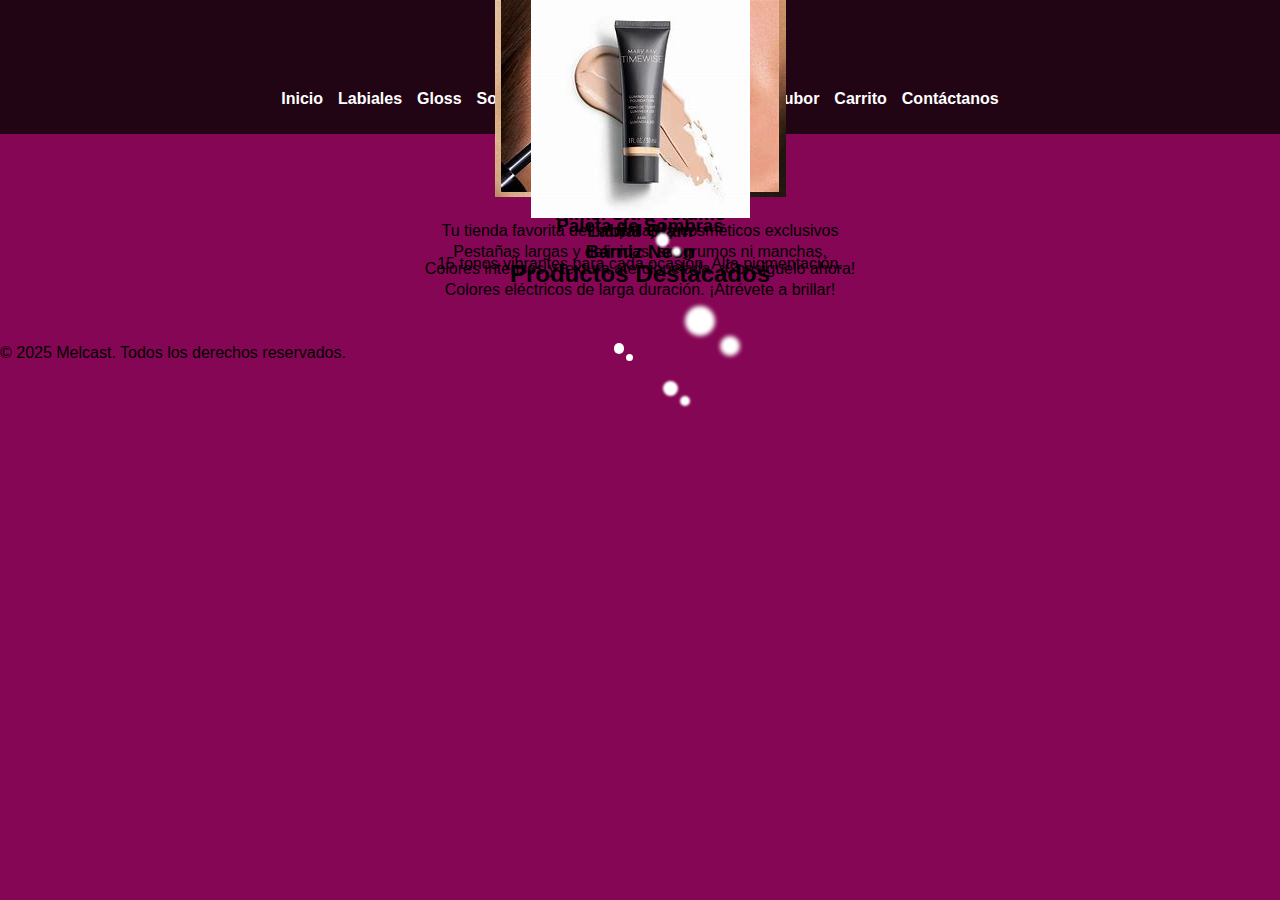
<file: index.html>
<!DOCTYPE html>
<html lang="es">
<head>
  <meta charset="UTF-8" />
  <meta http-equiv="X-UA-Compatible" content="IE=edge" />
  <meta name="viewport" content="width=device-width, initial-scale=1" />
  <meta name="description" content="Melcast - Tienda de maquillaje y cosméticos exclusivos. Labiales, sombras, barnices, rubor y más." />
  <title>Melcast - Tienda de Maquillaje</title>
  <link rel="stylesheet" href="styles.css" />
</head>
<body>
  <header>
    <h1>Melcast</h1>
    <nav aria-label="Menú principal">
      <ul>
        <li><a href="index.html">Inicio</a></li>
        <li><a href="labiales.html">Labiales</a></li>
        <li><a href="gloss.html">Gloss</a></li>
        <li><a href="sombras.html">Sombras</a></li>
        <li><a href="bases.html">Bases</a></li>
        <li><a href="rimels.html">Rímels</a></li>
        <li><a href="barnices.html">Barnices</a></li>
        <li><a href="rubor.html">Rubor</a></li>
        <li><a href="carrito.html">Carrito</a></li>
        <li><a href="contactanos.html">Contáctanos</a></li>
      </ul>
    </nav>
  </header>

  <main>
    <section class="welcome">
      <h2>Bienvenid@ a Melcast</h2>
      <p>Tu tienda favorita de maquillaje y cosméticos exclusivos</p>
      <div class="bubbles">
        <span class="bubble"></span>
        <span class="bubble"></span>
        <span class="bubble"></span>
        <span class="bubble"></span>
        <span class="bubble"></span>
      </div>
    </section>

    <section class="productos-destacados">
      <h2>Productos Destacados</h2>
      <div class="cards-container">
        <article class="card">
          <img src="L1.jpeg" alt="Labial Glam" loading="lazy" />
          <h3>Labial Glam</h3>
          <p>Colores intensos y textura aterciopelada. ¡Consíguelo ahora!</p>
        </article>
        <article class="card">
          <img src="S1.jpeg" alt="Paleta de Sombras" loading="lazy" />
          <h3>Paleta de Sombras</h3>
          <p>15 tonos vibrantes para cada ocasión. Alta pigmentación.</p>
        </article>
        <article class="card">
          <img src="R1.jpeg" alt="Rímel Ultra Volume" loading="lazy" />
          <h3>Rímel Ultra Volume</h3>
          <p>Pestañas largas y definidas, sin grumos ni manchas.</p>
        </article>
        <article class="card">
          <img src="B1.jpeg" alt="Barniz Neon" loading="lazy" />
          <h3>Barniz Neon</h3>
          <p>Colores eléctricos de larga duración. ¡Atrévete a brillar!</p>
        </article>
      </div>
    </section>
  </main>

  <footer>
    <p>© 2025 Melcast. Todos los derechos reservados.</p>
  </footer>
</body>
</html>
</file>
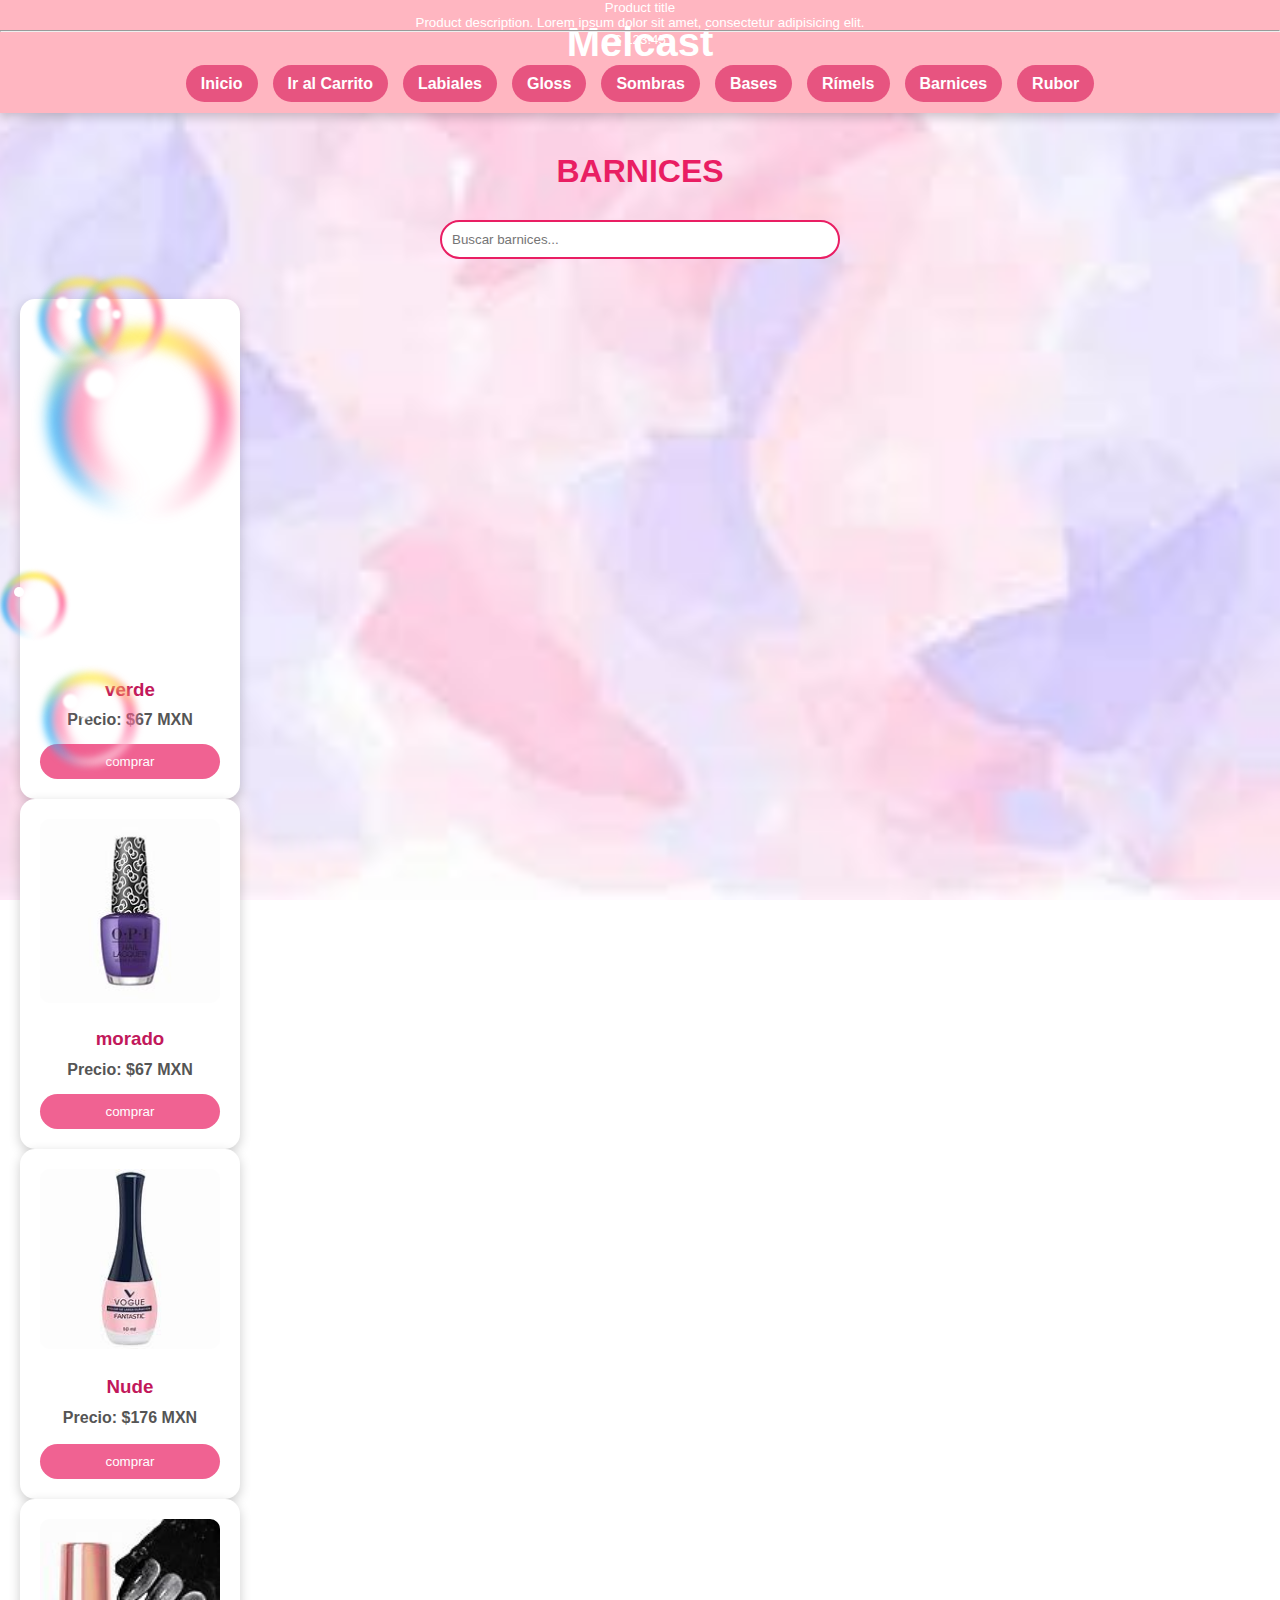
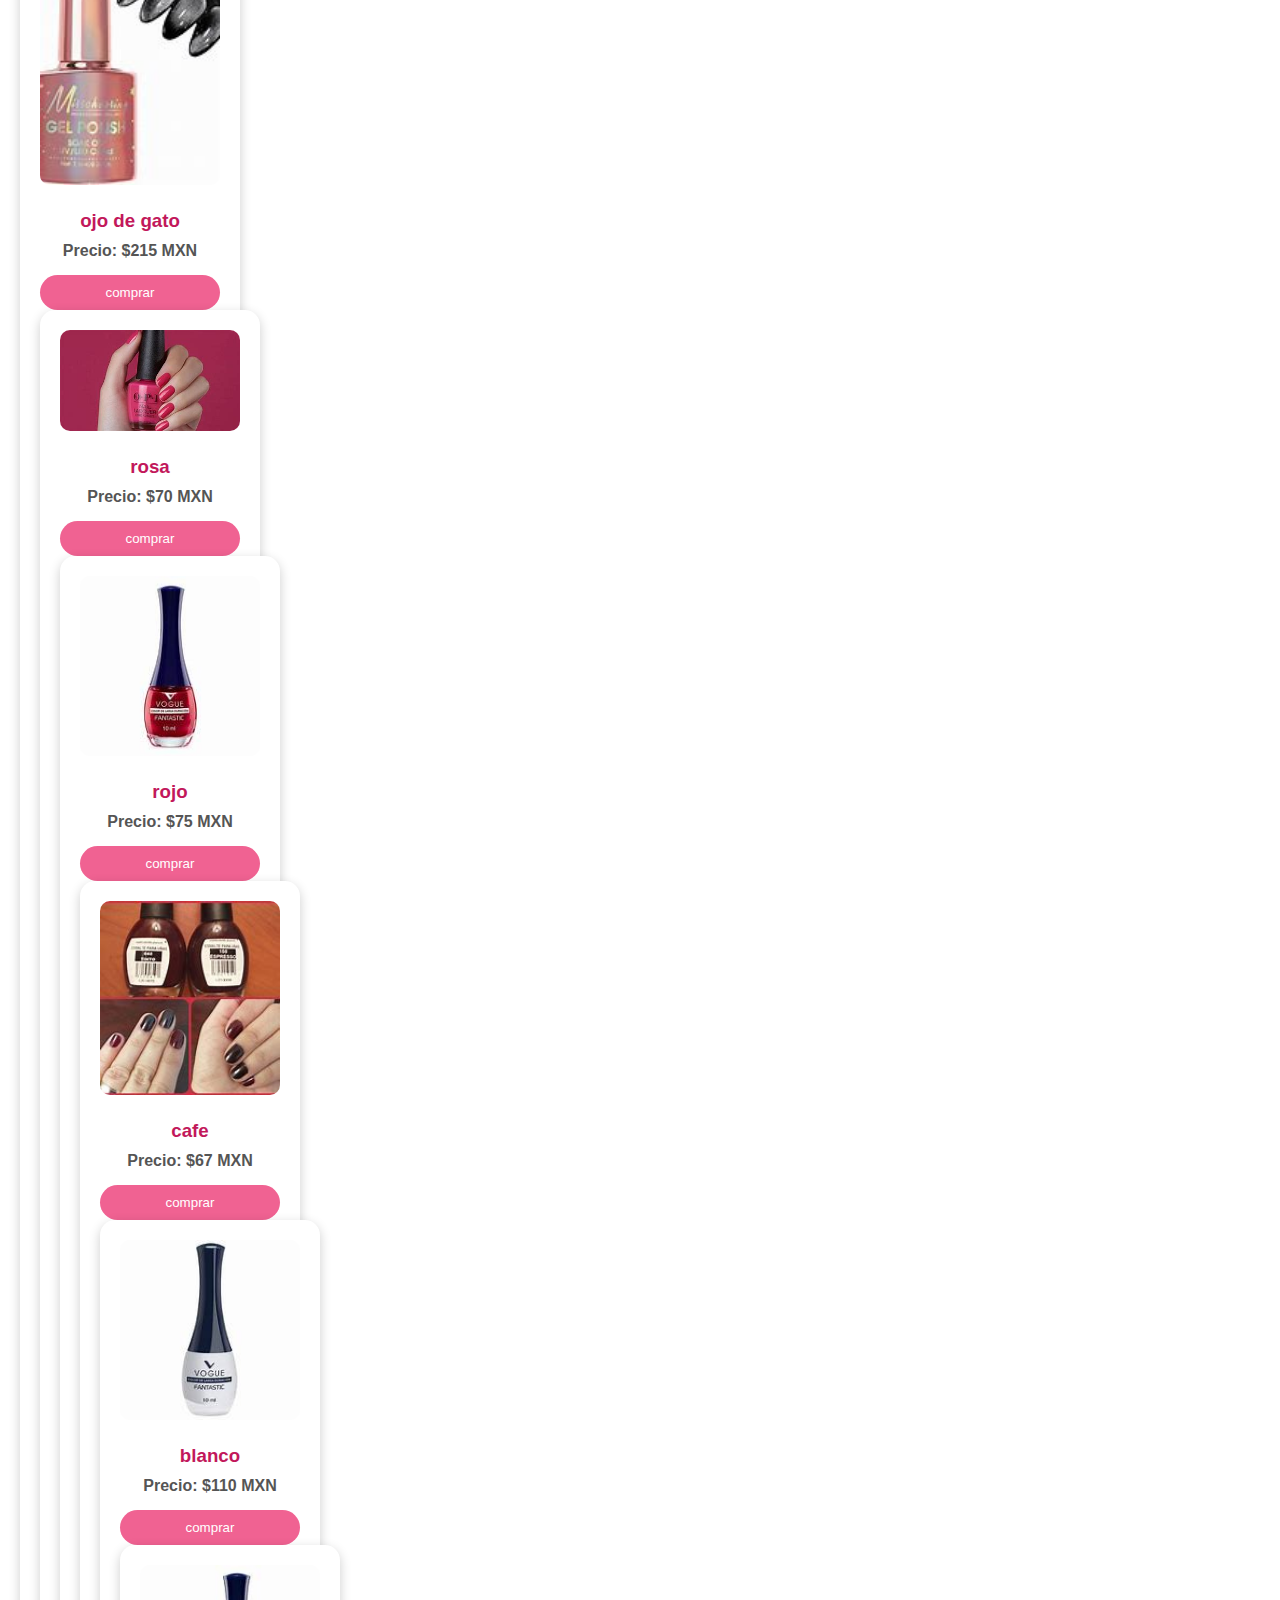
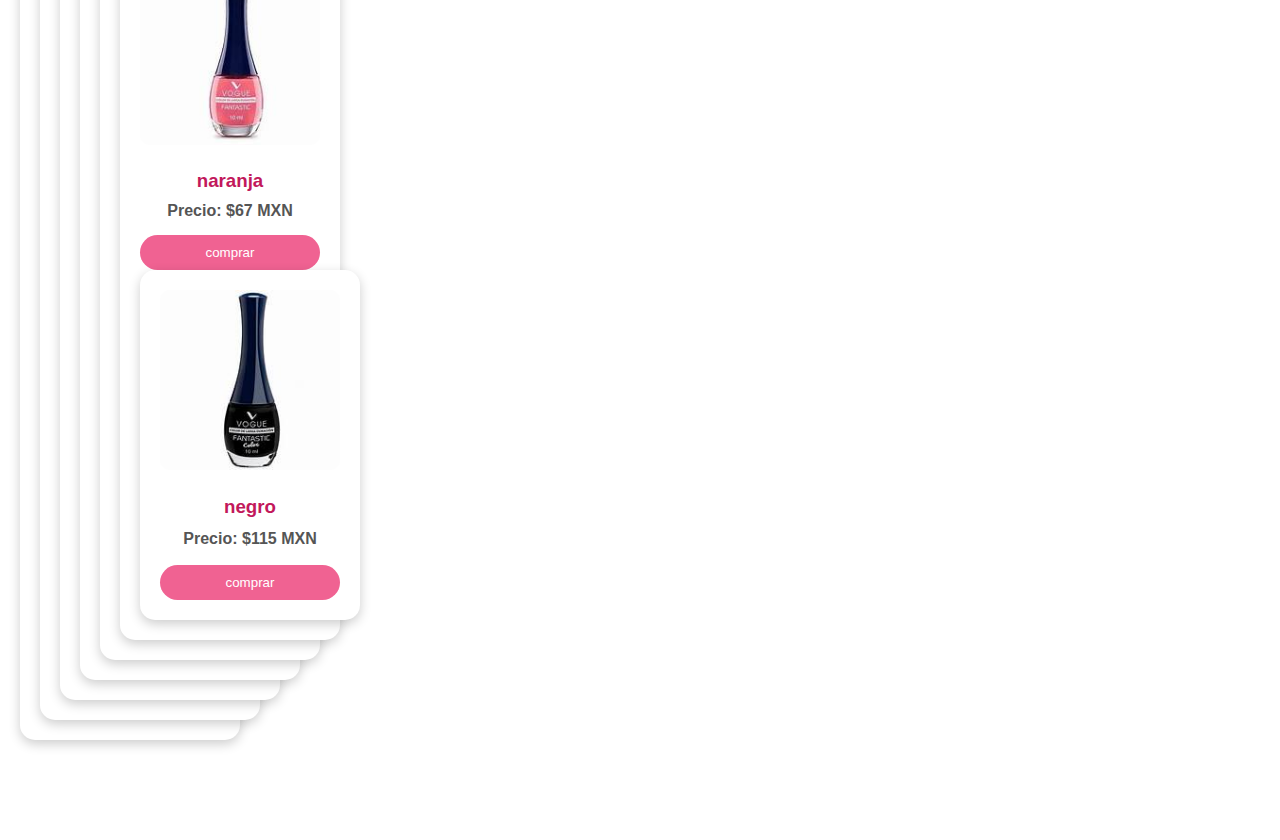
<file: barnices.html>
<!DOCTYPE html>
<html lang="es">
<head>
  <meta charset="UTF-8">
  <title>BARNICES - Melcast</title>
  <link rel="stylesheet" href="styles.css">
  <link rel="stylesheet" href="carrito.html">
   <link rel="stylesheet" href="diseño.css">
</head>
<body>
  <header>
    <h1>Melcast</h1>
    <nav>
      <ul>
        <li><a href="index1.html">Inicio</a></li>
        <li><a href="carrito.html">Ir al Carrito</a></li>
        <li><a href="labiales.html">Labiales</a></li>
        <li><a href="gloss.html">Gloss</a></li>
        <li><a href="sombras.html">Sombras</a></li>
        <li><a href="bases.html">Bases</a></li>
        <li><a href="rimels.html">Rímels</a></li>
        <li><a href="barnices.html">Barnices</a></li>
        <li><a href="rubor.html">Rubor</a></li>
      </ul>
    </nav>
  </header>

    <main>
    <h2>BARNICES</h2>

    <input type="text" id="busqueda" onkeyup="buscarProducto()" placeholder="Buscar barnices...">
    

    <div class="producto">
      <div class="container">
        <div class="bubble"><span></span><span></span><span></span><span></span><span></span></div>
        <div class="bubble"><span></span><span></span><span></span><span></span><span></span></div>
        <div class="bubble"><span></span><span></span><span></span><span></span><span></span></div>
        <div class="bubble"><span></span><span></span><span></span><span></span><span></span></div>
        <div class="bubble"><span></span><span></span><span></span><span></span><span></span></div>
    </div>
    
      <h3>verde</h3>
      <p>Precio: $67 MXN</p>      
      <button class="button"onclick="agregarAlCarrito('verde',67 )">
comprar  <div class="hoverEffect"><div class="card">
    <div class="card-img"><div class="img"></div></div>
    <div class="card-title">Product title</div>
    <div class="card-subtitle">Product description. Lorem ipsum dolor sit amet, consectetur adipisicing elit.</div>
    <hr class="card-divider">
    <div class="card-footer">
        <div class="card-price"><span>$</span> 123.45</div>
    </div>
</div>
    <div></div>
  </div>
</button>



    </div>

    <div class="producto">
          <img src="V2.jpeg" alt="Descripción de la imagen" width="300">

      <h3>morado</h3>
      <p>Precio: $67 MXN</p>
      <button class="button"onclick="agregarAlCarrito('morado', 67)">
comprar  <div class="hoverEffect">
    <div></div>
  </div>
</button>

    </div>

    <div class="producto">
          <img src="V8.jpeg" alt="Descripción de la imagen" width="300">
      <h3> Nude </h3>
      <p>Precio: $176 MXN</p>
      <button class="button" onclick="agregarAlCarrito(' Nude', 176)">
comprar  <div class="hoverEffect">
    <div></div>
  </div>
</button>

    </div>

    <div class="producto">
          <img src="V0.jpeg" alt="Descripción de la imagen" width="300">
        <h3> ojo de gato </h3>
        <p>Precio: $215 MXN</p>
        <button class="button"onclick="agregarAlCarrito(' ojo de gato', 215)">
comprar  <div class="hoverEffect">
    <div></div>
  </div>
</button>
 <div class="producto">
      <img src="V1.jpeg" alt="Descripción de la imagen" width="300">
      <h3>rosa</h3>
      <p>Precio: $70 MXN</p>
      <button class="button"onclick="agregarAlCarrito('rosa', 70)">
comprar  <div class="hoverEffect">
    <div></div>
  </div>
</button>

 <div class="producto">
      <img src="V7.jpeg" alt="Descripción de la imagen" width="300">
      <h3>rojo</h3>
      <p>Precio: $75 MXN</p>
      <button class="button"onclick="agregarAlCarrito('rojo', 75)">
comprar  <div class="hoverEffect">
    <div></div>
  </div>
</button>

 <div class="producto">
      <img src="V9.jpeg" alt="Descripción de la imagen" width="300">
      <h3>cafe</h3>
      <p>Precio: $67 MXN</p>
      <button class="button"onclick="agregarAlCarrito('cafe', 67)">
comprar  <div class="hoverEffect">
    <div></div>
  </div>
</button>

 <div class="producto">
      <img src="V5.jpeg" alt="Descripción de la imagen" width="300">
      <h3>blanco</h3>
      <p>Precio: $110 MXN</p>
      <button class="button"onclick="agregarAlCarrito('blanco', 110)">
comprar  <div class="hoverEffect">
    <div></div>
  </div>
</button>

 <div class="producto">
      <img src="V6.jpeg" alt="Descripción de la imagen" width="300">
      <h3>naranja</h3>
      <p>Precio: $67 MXN</p>
      <button class="button"onclick="agregarAlCarrito('naramja', 67)">
comprar  <div class="hoverEffect">
    <div></div>
  </div>
</button>
 <div class="producto">
      <img src="V4.jpeg" alt="Descripción de la imagen" width="300">
      <h3>negro</h3>
      <p>Precio: $115 MXN</p>
      <button class="button"onclick="agregarAlCarrito('negro', 67115)">
comprar  <div class="hoverEffect">
    <div></div>
  </div>
</button>



      </div>
        <script>
      function agregarAlCarrito() {
            let producto = { nombre: "verde", precio: 67 };
            let carrito = JSON.parse(localStorage.getItem("carrito")) || [];
            carrito.push(producto);
            localStorage.setItem("carrito", JSON.stringify(carrito));
            alert("Producto agregado al carrito!");
        }
        function agregarAlCarrito() {
            let producto = { nombre: "morado", precio: 67 };
            let carrito = JSON.parse(localStorage.getItem("carrito")) || [];
            carrito.push(producto);
            localStorage.setItem("carrito", JSON.stringify(carrito));
            alert("Producto agregado al carrito!");
        }
        function agregarAlCarrito() {
            let producto = { nombre: "nude", precio: 176 };
            let carrito = JSON.parse(localStorage.getItem("carrito")) || [];
            carrito.push(producto);
            localStorage.setItem("carrito", JSON.stringify(carrito));
            alert("Producto agregado al carrito!");
        }
        function agregarAlCarrito() {
            let producto = { nombre: "ojo de gato", precio: 215 };
            let carrito = JSON.parse(localStorage.getItem("carrito")) || [];
            carrito.push(producto);
            localStorage.setItem("carrito", JSON.stringify(carrito));
            alert("Producto agregado al carrito!");
        }

  
    </script>
    <style>
        body {
            background-image: url('fondo.jpeg'); 
            background-size: cover; 
            background-position: center;
            background-repeat: no-repeat; 
        }
    </style>


  </main>

  <script src="styles1.css"></script>
</body>
</html>
</file>
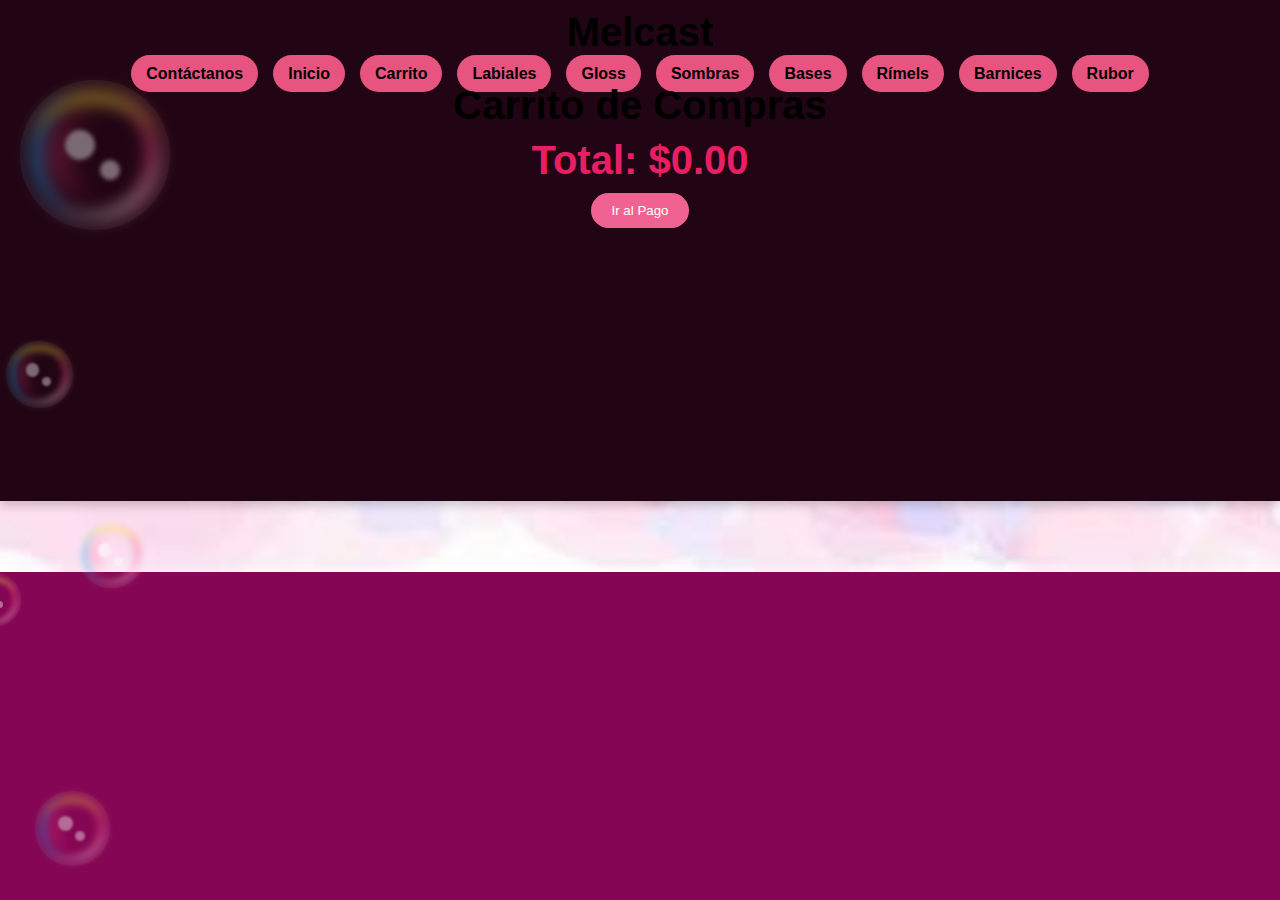
<file: carrito.html>
<!DOCTYPE html>
<html lang="en">
<head>
    <meta charset="UTF-8">
    <meta name="viewport" content="width=device-width, initial-scale=1.0">
    <meta http-equiv="X-UA-Compatible" content="IE=edge">
    <title>Carrito</title>
    <link rel="stylesheet" href="styles.css">
    <link rel="stylesheet" href="diseño.css">
      <link rel="stylesheet" href="styles.css">
 <style>
    body {
      margin: 0;
      font-family: Arial, sans-serif;
      background-image: url('fondo.jpeg');
      background-size: cover;
      background-position: center;
      background-repeat: no-repeat;
      overflow-x: hidden;
    }
    header {
      background-color: rgb(34, 5, 20);
      padding: 10px;
      text-align: center;
      color: black;
    }

    nav ul {
      list-style-type: none;
      padding: 0;
      margin: 0;
      display: flex;
      flex-wrap: wrap;
      justify-content: center;
      gap: 15px;
    }

    nav ul li a {
      color: black;
      text-decoration: none;
      font-weight: bold;
     
    }

    nav ul li a:hover {
    ;
    }

    main {
      padding: 30px 20px;
      text-align: center;
      color: black;
      text-shadow: 1px 1px 5px rgba(0,0,0,0.7);
      position: relative;
      z-index: 1;
    }

    h2 {
      margin-bottom: 10px;
      font-size: 2.5rem;
    }

    p {
      font-size: 1.2rem;
    }

    .bubble {
      position: absolute;
      width: 150px;
      height: 150px;
      border-radius: 50%;
      box-shadow: inset 0 0 25px rgba(255, 255, 255, 0.25);
      animation: floatBubble 10s ease-in-out infinite;
      opacity: 0.4;
      z-index: 0;
    }

    .bubble:nth-child(1) { top: 80px; left: 20px; animation-delay: -2s; }
    .bubble:nth-child(2) { top: 250px; right: 30px; animation-delay: -4s; }
    .bubble:nth-child(3) { top: 500px; left: 150px; animation-delay: -3s; }
    .bubble:nth-child(4) { top: 600px; right: 100px; animation-delay: -5s; }
    .bubble:nth-child(5) { top: 750px; left: 50px; animation-delay: -1s; }

    @keyframes floatBubble {
      0%, 100% { transform: translateY(0); opacity: 0.6; }
      50% { transform: translateY(-30px); opacity: 0.8; }
    }

    .cards-container {
      display: grid;
      grid-template-columns: repeat(auto-fit, minmax(180px, 1fr));
      gap: 20px;
      margin-top: 40px;
      padding: 0 20px;
    }

    .card {
      background: rgba(255,255,255,0.1);
      border-radius: 15px;
      overflow: hidden;
      box-shadow: 0 5px 15px rgba(0,0,0,0.3);
      transition: transform 0.3s ease;
      backdrop-filter: blur(5px);
    }

    .card:hover {
      transform: translateY(-10px);
    }

    .card img {
      width: 100%;
      height: 200px;
      object-fit: cover;
      display: block;
    }

    .card h3 {
      margin: 10px 0;
;
    }

    .card p {
      ;
      padding: 0 10px 10px;
      font-size: 0.9rem;
    }
  </style>
</head>

<body>
  <header>
    <h1>Melcast</h1>
    <nav>
      <ul>
        <li><a href="contactanos.html">Contáctanos</a></li>
        <li><a href="index.html">Inicio</a></li>
        <li><a href="carrito.html">Carrito</a></li>
        <li><a href="labiales.html">Labiales</a></li>
        <li><a href="gloss.html">Gloss</a></li>
        <li><a href="sombras.html">Sombras</a></li>
        <li><a href="bases.html">Bases</a></li>
        <li><a href="rimels.html">Rímels</a></li>
        <li><a href="barnices.html">Barnices</a></li>
        <li><a href="rubor.html">Rubor</a></li>
      </ul>
</head>
<body>

    <section class="container">
        <h1>Carrito de Compras</h1>

        <ul id="lista-carrito"></ul>

        <h2>Total: $<span id="total-precio">0</span></h2> <!-- Mostrar el total -->

        <a href="pago.html">
            <button class="button">
                Ir al Pago
                <div class="hoverEffect">
                    <div></div>
                </div>
            </button>
        </a>
    </section>
   

    <script>
       
        document.addEventListener("DOMContentLoaded", function () {
            let carrito = JSON.parse(localStorage.getItem("carrito")) || [];
            let listaCarrito = document.getElementById("lista-carrito");
            let totalPrecio = document.getElementById("total-precio");

            let total = 0;

            carrito.forEach((producto, index) => {
                let item = document.createElement("li");
                item.innerHTML = `${producto.nombre} - $${producto.precio} 
                    <button class="learn-more" data-index="${index}">Eliminar</button>`;
                listaCarrito.appendChild(item);

                total += parseFloat(producto.precio);
            });

            totalPrecio.textContent = total.toFixed(2); 

            document.addEventListener("click", function (event) {
                if (event.target.classList.contains("learn-more")) {
                    let index = event.target.dataset.index;
                    carrito.splice(index, 1);
                    localStorage.setItem("carrito", JSON.stringify(carrito));
                    location.reload();
                }
            });
        });

    </script>
<div class="container">
        <div class="bubble"><span></span><span></span><span></span><span></span><span></span></div>
        <div class="bubble"><span></span><span></span><span></span><span></span><span></span></div>
        <div class="bubble"><span></span><span></span><span></span><span></span><span></span></div>
        <div class="bubble"><span></span><span></span><span></span><span></span><span></span></div>
        <div class="bubble"><span></span><span></span><span></span><span></span><span></span></div>
    </div>
    <style>
        body {
            background-image: url('fondo.jpeg'); 
            background-size: cover; 
            background-position: center; 
            background-repeat: no-repeat;
        }
    </style>

    <script src="script.js"></script>

</body>
</html>
</file>
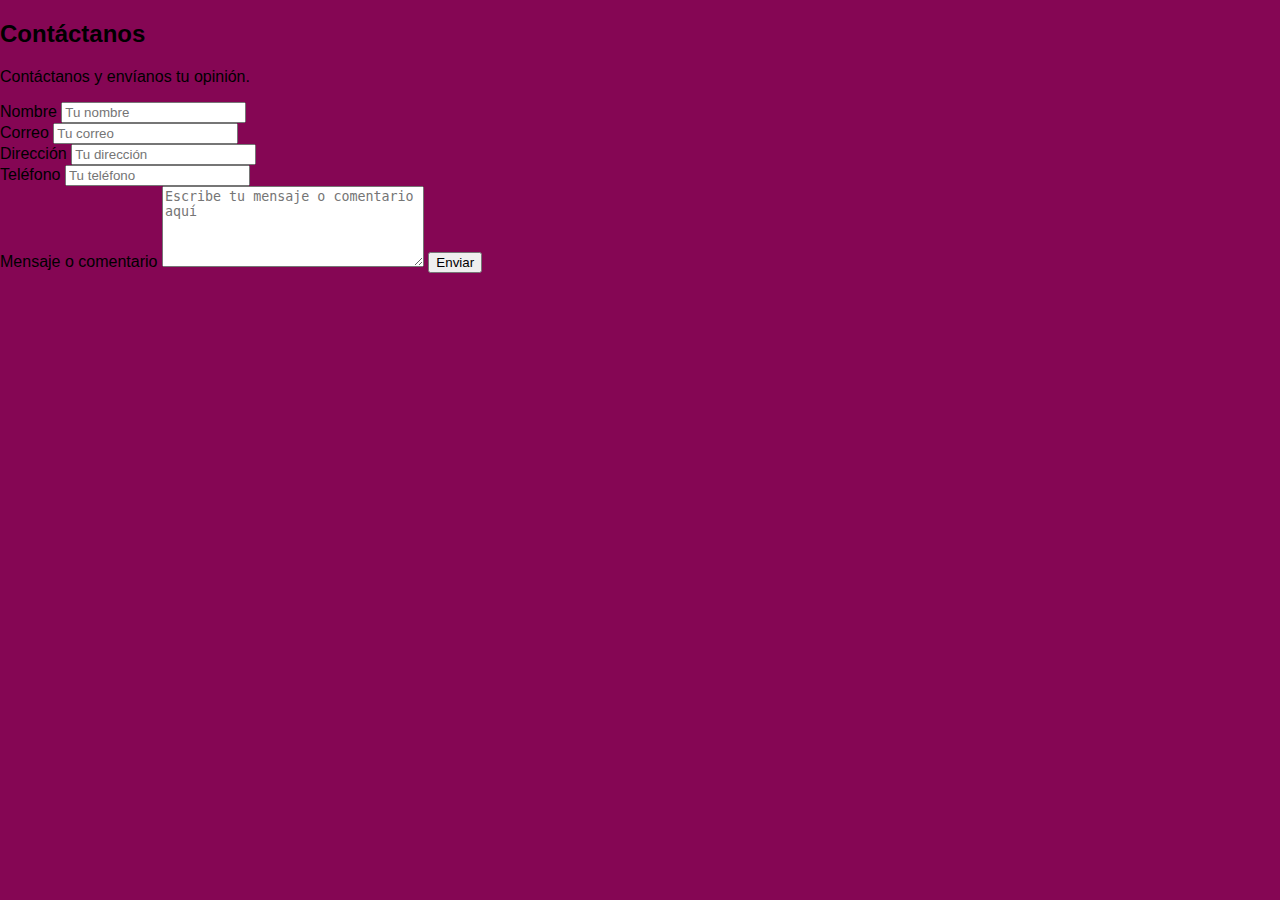
<file: contactanos.html>
<!DOCTYPE html>
<html lang="es">
<head>
  <meta charset="UTF-8">
  <meta name="viewport" content="width=device-width, initial-scale=1.0">
  <title>Contáctanos</title>
  <link rel="stylesheet" href="styles.css">
</head>
<body>

  <div class="form-container">
    <h2>Contáctanos</h2>
    <p>Contáctanos y envíanos tu opinión.</p>

    <form action="https://formsubmit.co/melanycastt1234brr@gmail.com" method="POST" autocomplete="off">
      <div class="form-group">

        <div class="form-content">
          <label for="name">Nombre</label>
          <input type="text" id="name" name="name" placeholder="Tu nombre" required>
        </div>

        <div class="form-content">
          <label for="email">Correo</label>
          <input type="email" id="email" name="email" placeholder="Tu correo" required>
        </div>

        <div class="form-content">
          <label for="address">Dirección</label>
          <input type="text" id="address" name="address" placeholder="Tu dirección" required>
        </div>

        <div class="form-content">
          <label for="phone">Teléfono</label>
          <input type="tel" id="phone" name="phone" placeholder="Tu teléfono" required>
        </div>
      </div>

      <label for="message">Mensaje o comentario</label>
      <textarea name="message" id="message" cols="30" rows="5" placeholder="Escribe tu mensaje o comentario aquí" required></textarea>
      
      <!-- Campos ocultos para control -->
      <input type="hidden" name="_captcha" value="false">
      <input type="hidden" name="_template" value="box">

      <input type="submit" value="Enviar">
    </form>
  </div>

</body>
</html>
</file>
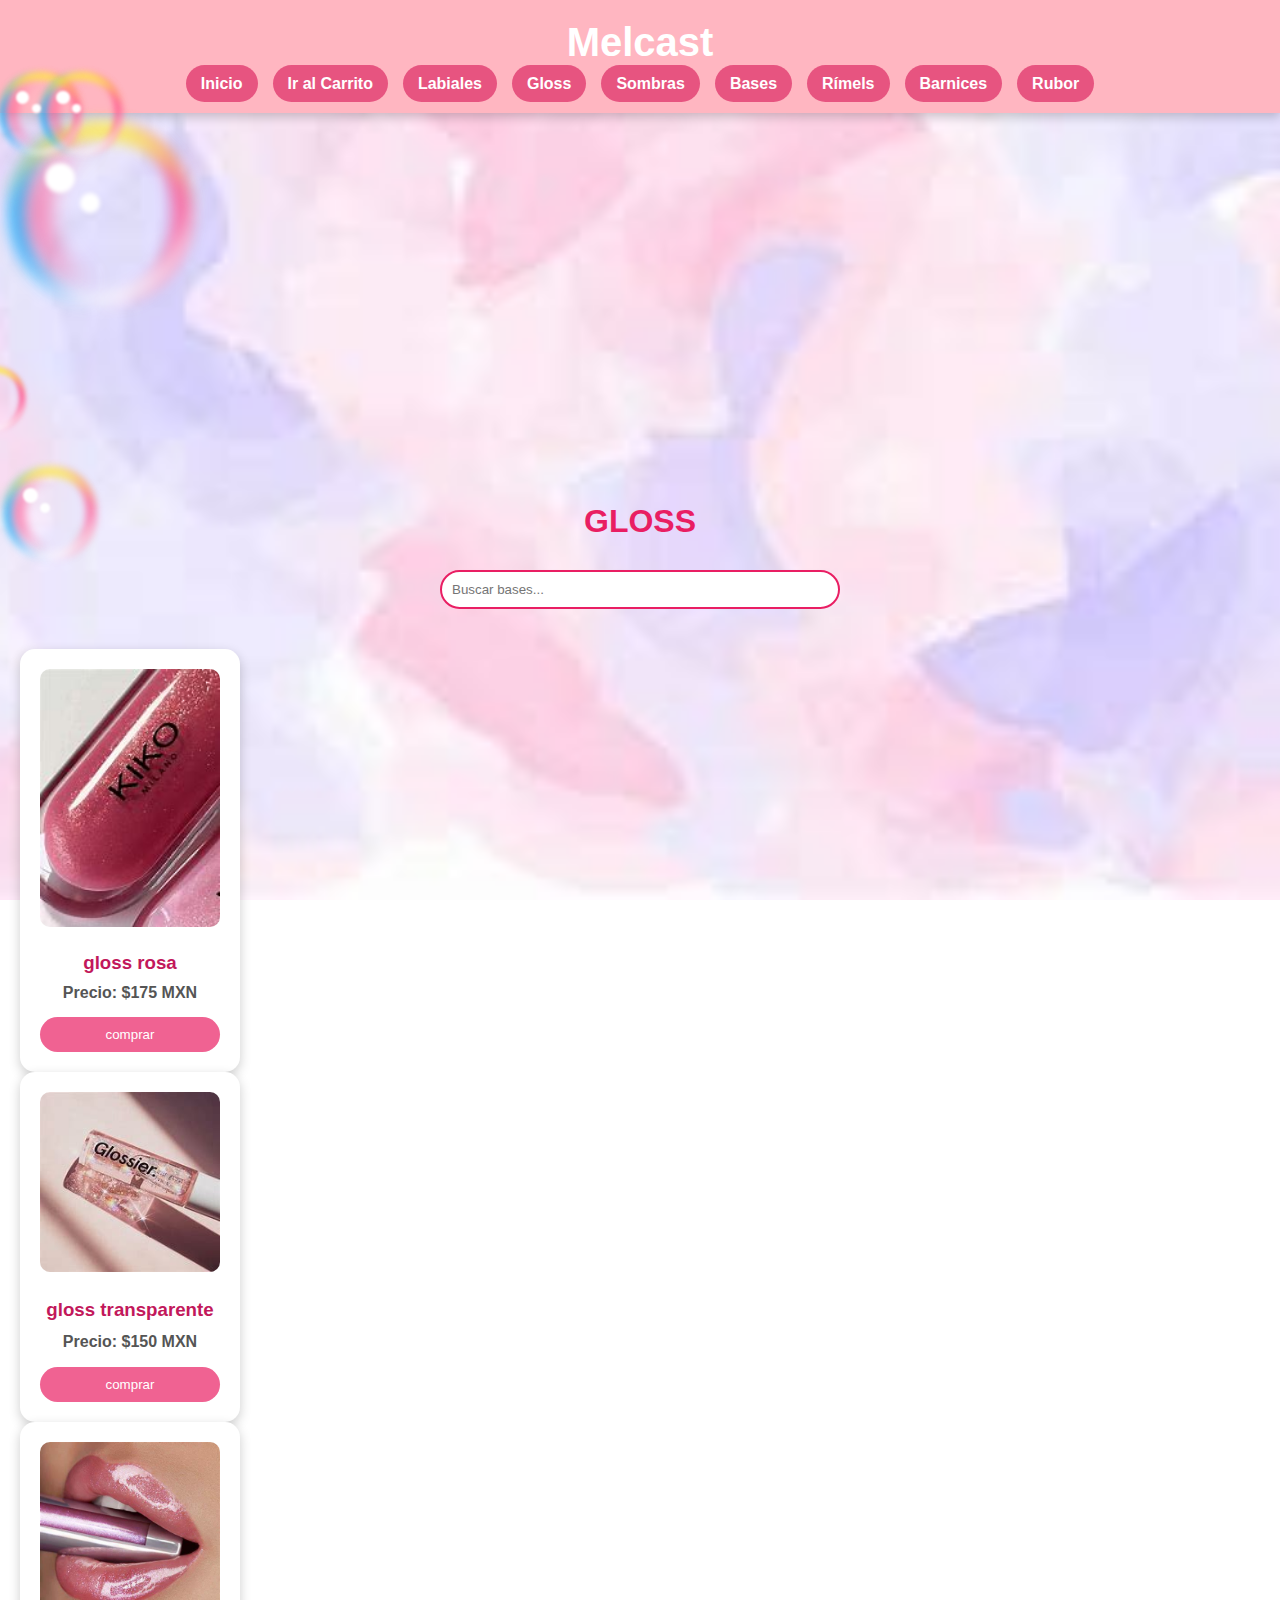
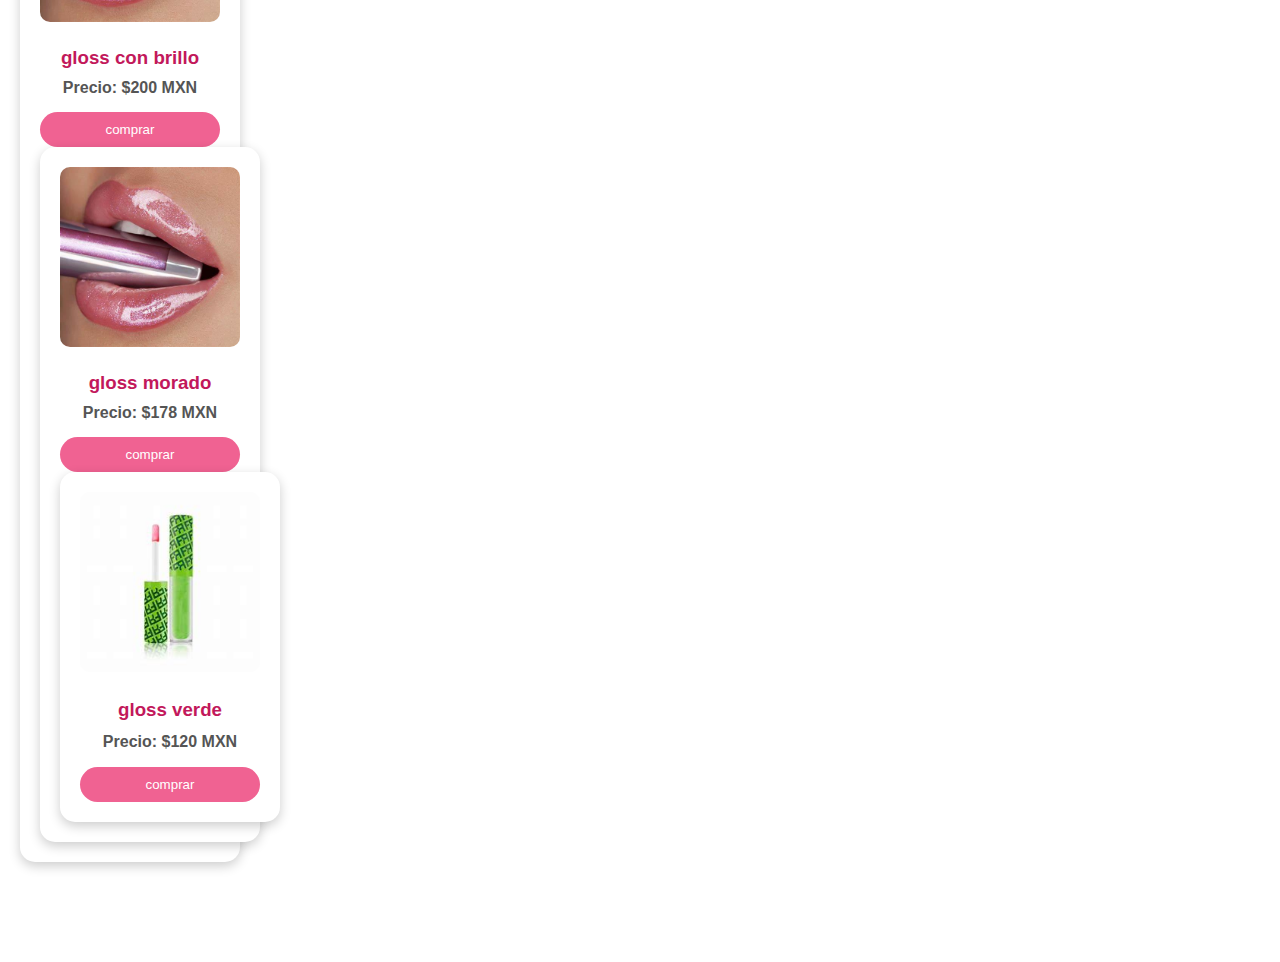
<file: gloss.html>
<!DOCTYPE html>
<html lang="es">
<head>
  <meta charset="UTF-8">
  <title>GLOSS - Melcast</title>
  <link rel="stylesheet" href="styles.css">
  <link rel="stylesheet" href="diseño.css">
   <link rel="stylesheet" href="carrito.html">
</head>
</head>
<body>
  <header>
    <h1>Melcast</h1>
    <nav>
      <ul>
        <li><a href="index.html">Inicio</a></li>
          <li><a href="carrito.html">Ir al Carrito</a></li>
        <li><a href="labiales.html">Labiales</a></li>
        <li><a href="gloss.html">Gloss</a></li>
        <li><a href="sombras.html">Sombras</a></li>
        <li><a href="bases.html">Bases</a></li>
        <li><a href="rimels.html">Rímels</a></li>
        <li><a href="barnices.html">Barnices</a></li>
        <li><a href="rubor.html">Rubor</a></li>
      </ul>
    </nav>
  </header>

 <div class="container">
    <div class="bubble">
        <span></span>
        <span></span>
        <span></span>
        <span></span>
        <span></span>
    </div>
    <div class="bubble">
        <span></span>
        <span></span>
        <span></span>
        <span></span>
        <span></span>
    </div>
    <div class="bubble">
        <span></span>
        <span></span>
        <span></span>
        <span></span>
        <span></span>
    </div>
    <div class="bubble">
        <span></span>
        <span></span>
        <span></span>
        <span></span>
        <span></span>
    </div>
    <div class="bubble">
        <span></span>
        <span></span>
        <span></span>
        <span></span>
        <span></span>
    </div>
 </div> <main>
    <h2>GLOSS</h2>

 <input type="text" id="busqueda" onkeyup="buscarProducto()" placeholder="Buscar bases...">

    <div class="producto">
          <img src="gr.jpeg" alt="Descripción de la imagen" width="300">
      <h3> gloss rosa</h3>
      <p>Precio: $175 MXN</p>
      <button class="button"onclick="agregarAlCarrito('gloss rosa', 175)">
  comprar
  <div class="hoverEffect">
    <div></div>
  </div>
</button>

    </div>

    <div class="producto">
          <img src="gt.jpeg" alt="Descripción de la imagen" width="300">
        <h3> gloss transparente</h3>
        <p>Precio: $150 MXN</p>
        <button class="button"onclick="agregarAlCarrito('gloss transparente', 150)">
  comprar
  <div class="hoverEffect">
    <div></div>
  </div>
</button>

      </div>
      <div class="producto">
            <img src="G2.jpeg" alt="Descripción de la imagen" width="300">
        <h3> gloss con brillo</h3>
        <p>Precio: $200 MXN</p>
        <button class="button"onclick="agregarAlCarrito('gloss con brillo', 200)">
 comprar
  <div class="hoverEffect">
    <div></div>
  </div>
</button>

 <div class="producto">
      <img src="G2.jpeg" alt="Descripción de la imagen" width="300">
      <h3>gloss morado</h3>
      <p>Precio: $178 MXN</p>
      <button class="button" onclick="agregarAlCarrito('gloss morado', 178)">
  comprar
  <div class="hoverEffect">
    <div></div>
  </div>
</button>
 <div class="producto">
      <img src="G3.jpeg" alt="Descripción de la imagen" width="300">
      <h3>gloss verde</h3>
      <p>Precio: $120 MXN</p>
      <button class="button" onclick="agregarAlCarrito('gloss verde', 120)">
  comprar
  <div class="hoverEffect">
    <div></div>
  </div>
</button>




        <script>

           function agregarAlCarrito() {
            let producto = { nombre: "gloss transparente", precio: 110 };
            let carrito = JSON.parse(localStorage.getItem("carrito")) || [];
            carrito.push(producto);
            localStorage.setItem("carrito", JSON.stringify(carrito));
            alert("Producto agregado al carrito!");
        }

         function agregarAlCarrito() {
            let producto = { nombre: "gloss rosa", precio: 110 };
            let carrito = JSON.parse(localStorage.getItem("carrito")) || [];
            carrito.push(producto);
            localStorage.setItem("carrito", JSON.stringify(carrito));
            alert("Producto agregado al carrito!");
        }

        </script>

    </div>


  </main>
   <style>
        body {
            background-image: url('fondo.jpeg'); 
            background-size: cover; 
            background-position: center; 
            background-repeat: no-repeat;
        }
        </style>

  <script src="styles1.css"></script>
</body>
</html>
</file>
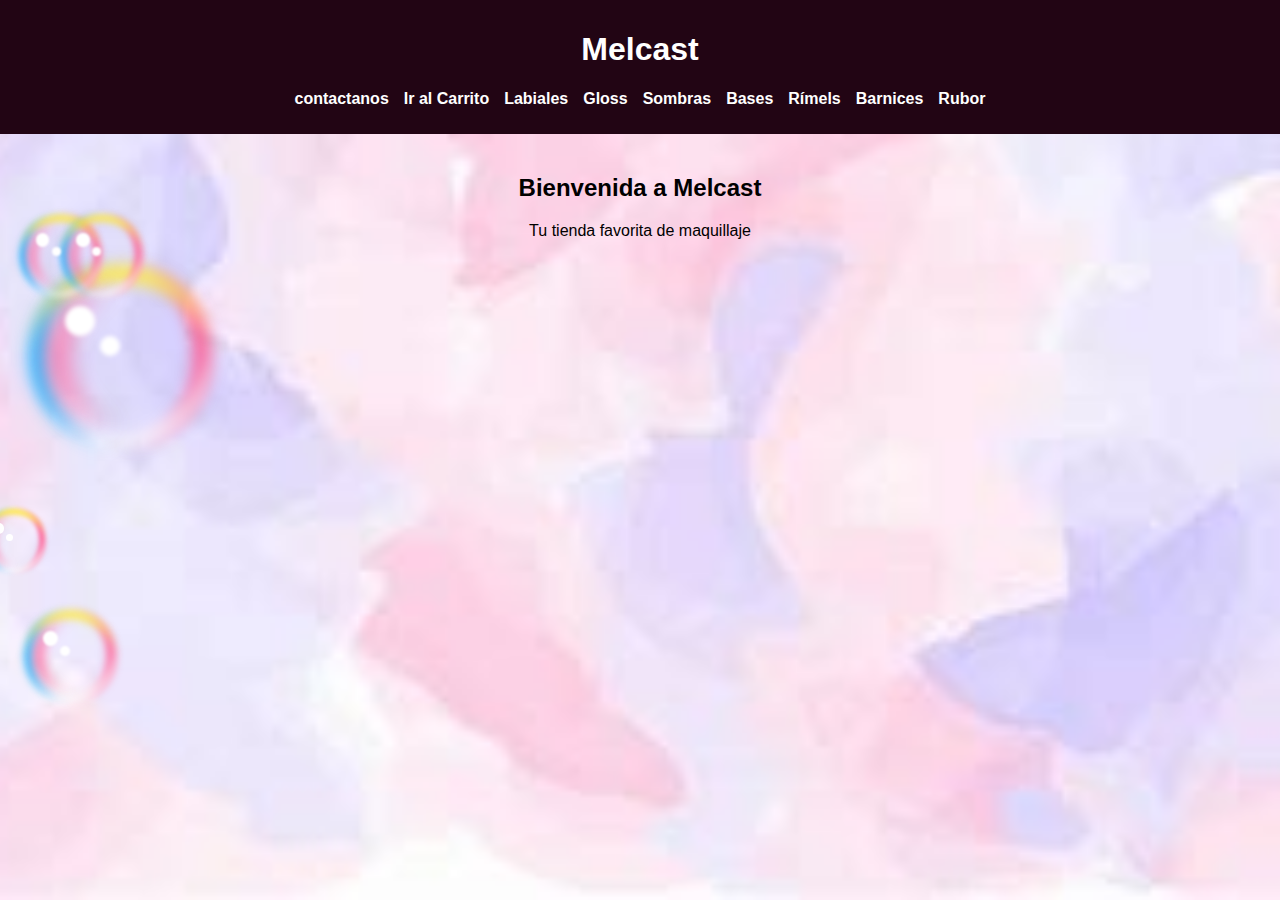
<file: index1.html>
<!DOCTYPE html>
<html lang="es">
<head>
  <meta charset="UTF-8">
  <meta http-equiv="X-UA-compatible" content="IE=edge">
  <meta name ="viewport"content="width-device-width, initial-scale=0.1">
  <title>Melcast - Tienda de Maquillaje</title>
  <link rel="stylesheet" href="styles.css">
   <link rel="stylesheet" href="styles1.css">
</head>
<body>
  <header>
    <h1>Melcast</h1>
    <nav>
      <ul>
        <li><a href="index.php">contactanos</a></li>
        <li><a href="carrito.html">Ir al Carrito</a></li>
        <li><a href="labiales.html">Labiales</a></li>
        <li><a href="gloss.html">Gloss</a></li>
        <li><a href="sombras.html">Sombras</a></li>
        <li><a href="bases.html">Bases</a></li>
        <li><a href="rimels.html">Rímels</a></li>
        <li><a href="barnices.html">Barnices</a></li>
        <li><a href="rubor.html">Rubor</a></li>
      </ul>
    </nav>
  </header>
  <main>
    <h2>Bienvenida a Melcast</h2>
    <p>Tu tienda favorita de maquillaje</p>
     <style>
        body {
            background-image: url('fondo.jpeg'); 
            background-size: cover; 
            background-position: center; 
            background-repeat: no-repeat;
        }
         
    </style>

        <div class="container">
    <div class="bubble">
        <span></span>
        <span></span>
        <span></span>
        <span></span>
        <span></span>
    </div>
    <div class="bubble">
        <span></span>
        <span></span>
        <span></span>
        <span></span>
        <span></span>
    </div>
    <div class="bubble">
        <span></span>
        <span></span>
        <span></span>
        <span></span>
        <span></span>
    </div>
    <div class="bubble">
        <span></span>
        <span></span>
        <span></span>
        <span></span>
        <span></span>
    </div>
    <div class="bubble">
        <span></span>
        <span></span>
        <span></span>
        <span></span>
        <span></span>
        </div>
 </div>
 <div class="wrapper">
  <div class="inner" style="--quantity: 10;">
    <div class="card" style="--index: 0;--color-card: 142, 249, 252;">
      <div class="gr.jpeg"></div>
    </div>
    <div class="card" style="--index: 1;--color-card: 142, 252, 204;">
      <div class="img"></div>
    </div>
    <div class="card" style="--index: 2;--color-card: 142, 252, 157;">
      <div class="img"></div>
    </div>
    <div class="card" style="--index: 3;--color-card: 215, 252, 142;">
      <div class="img"></div>
    </div>
    <div class="card" style="--index: 4;--color-card: 252, 252, 142;">
      <div class="img"></div>
    </div>
    <div class="card" style="--index: 5;--color-card: 252, 208, 142;">
      <div class="img"></div>
    </div>
    <div class="card" style="--index: 6;--color-card: 252, 142, 142;">
      <div class="img"></div>
    </div>
    <div class="card" style="--index: 7;--color-card: 252, 142, 239;">
      <div class="img"></div>
    </div>
    <div class="card" style="--index: 8;--color-card: 204, 142, 252;">
      <div class="img"></div>
    </div>
    <div class="card" style="--index: 9;--color-card: 142, 202, 252;">
      <div class="img"></div>
    </div>
  </div>
</div>

   
  </main>
</body>
</html>
</file>
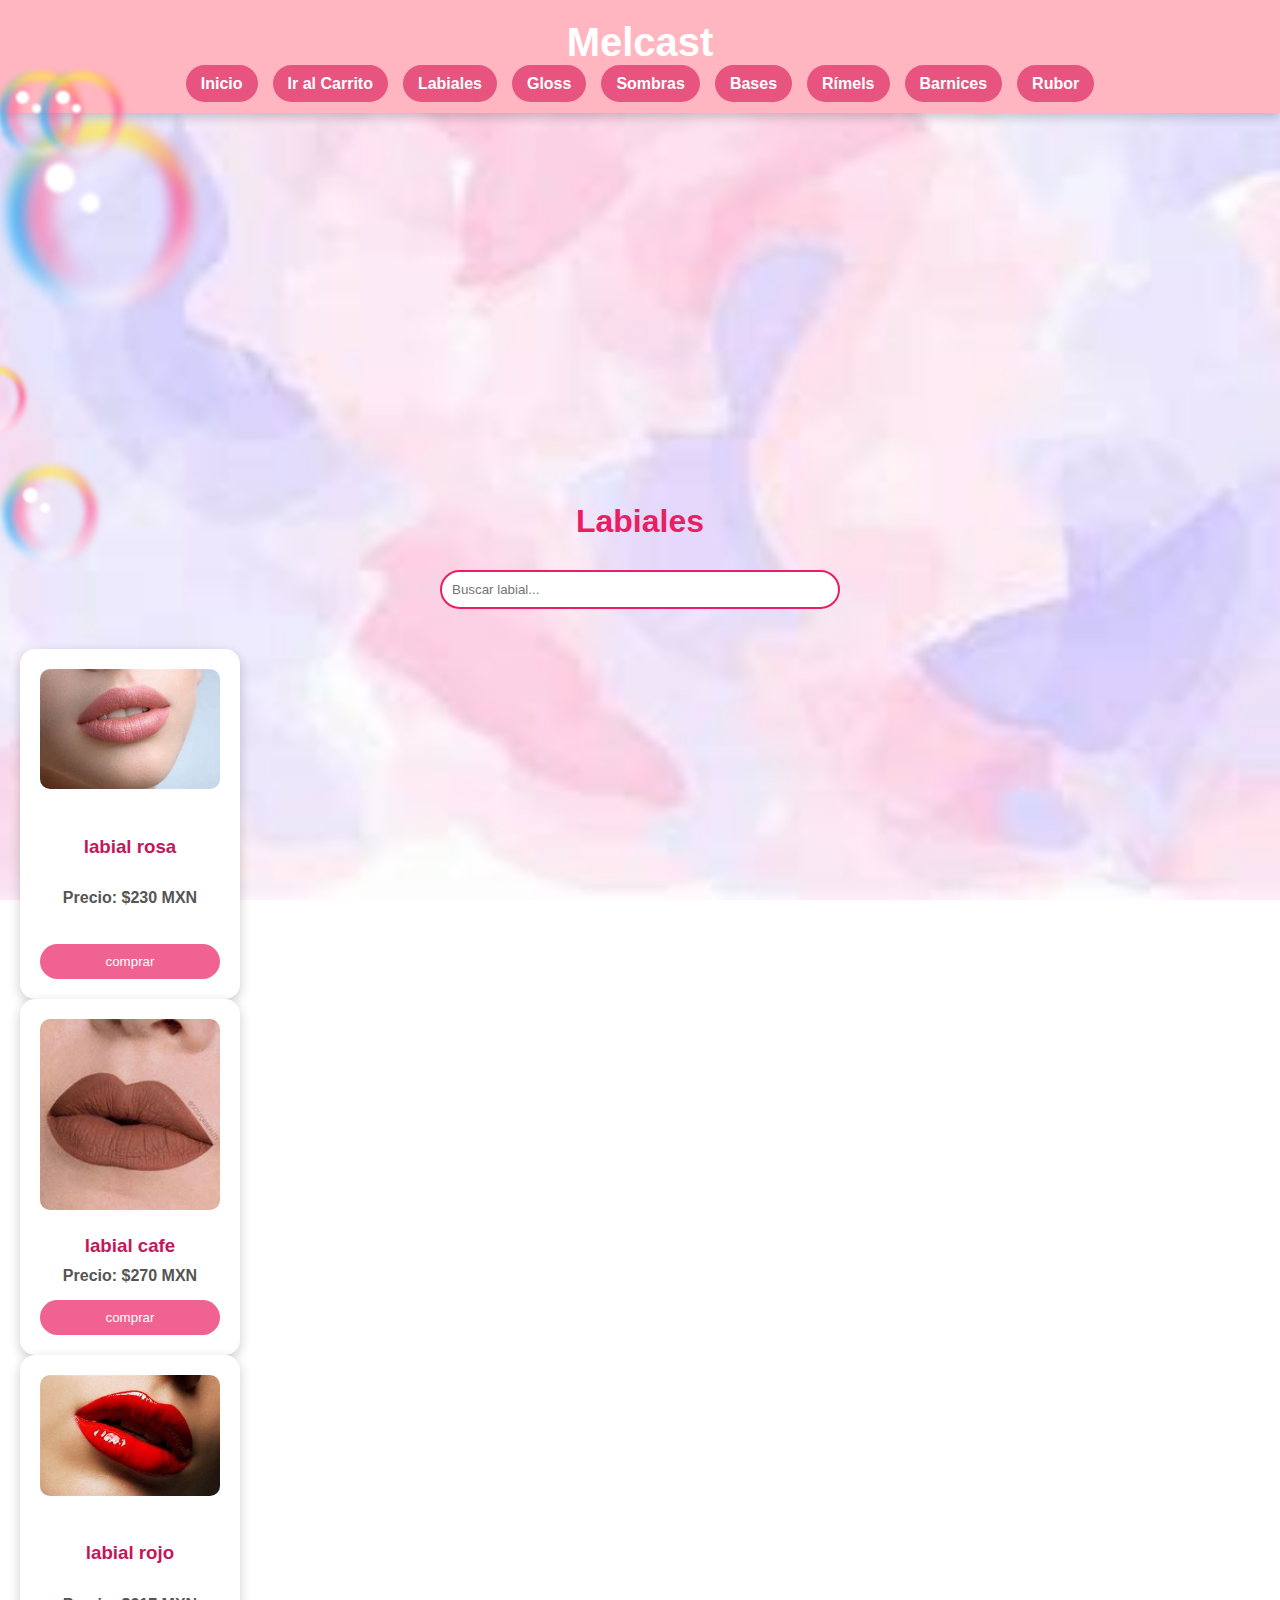
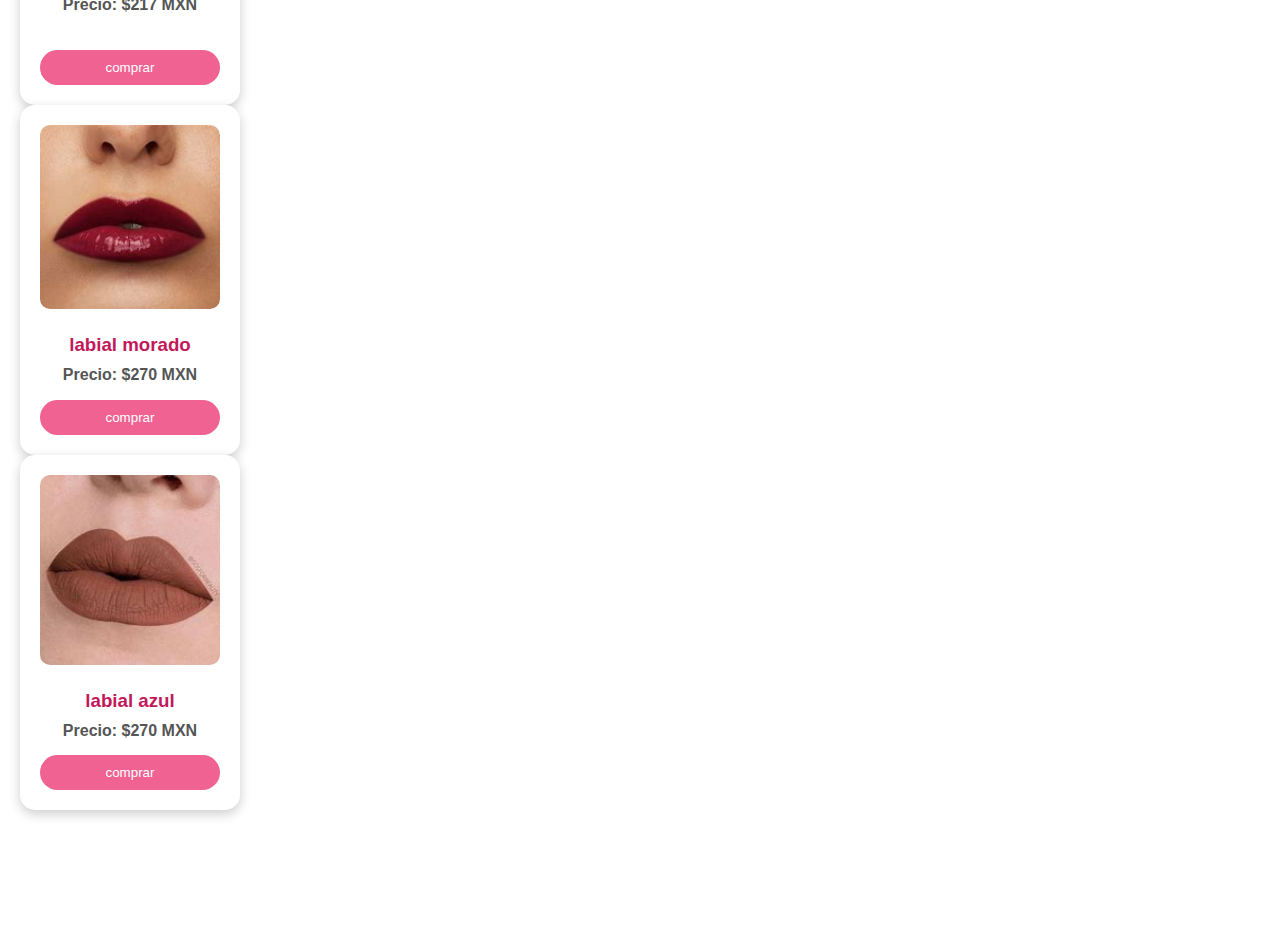
<file: labiales.html>
<!DOCTYPE html>
<html lang="es">
<head>
  <meta charset="UTF-8">
  <title>Labiales - Melcast</title>
  <link rel="stylesheet" href="styles.css">
  <link rel="stylesheet" href="carrito.html">
   <link rel="stylesheet" href="diseño.css">
</head>
<body>
  <header>
    <h1>Melcast</h1>
    <nav>
      <ul>
        <li><a href="index1.html">Inicio</a></li>
          <li><a href="carrito.html">Ir al Carrito</a></li>
        <li><a href="labiales.html">Labiales</a></li>
        <li><a href="gloss.html">Gloss</a></li>
        <li><a href="sombras.html">Sombras</a></li>
        <li><a href="bases.html">Bases</a></li>
        <li><a href="rimels.html">Rímels</a></li>
        <li><a href="barnices.html">Barnices</a></li>
        <li><a href="rubor.html">Rubor</a></li>
      </ul>
    </nav>
  </header>

 <div class="container">
    <div class="bubble">
        <span></span>
        <span></span>
        <span></span>
        <span></span>
        <span></span>
    </div>
    <div class="bubble">
        <span></span>
        <span></span>
        <span></span>
        <span></span>
        <span></span>
    </div>
    <div class="bubble">
        <span></span>
        <span></span>
        <span></span>
        <span></span>
        <span></span>
    </div>
    <div class="bubble">
        <span></span>
        <span></span>
        <span></span>
        <span></span>
        <span></span>
    </div>
    <div class="bubble">
        <span></span>
        <span></span>
        <span></span>
        <span></span>
        <span></span>
    </div>
 </div> <main>
    <h2>Labiales</h2>

    <input type="text" id="busqueda" onkeyup="buscarProducto()" placeholder="Buscar labial...">

     <div class="producto">
          <img src="L2.jpeg" alt="Descripción de la imagen" width="300">
        <h3> labial rosa</h3>
        <p>Precio: $230 MXN</p>
        <button class="button"onclick="agregarAlCarrito('labial rosa', 230)">
  comprar
  <div class="hoverEffect">
  </div>
</div>
</button>
      
       <div class="producto">
            <img src="L5.jpeg" alt="Descripción de la imagen" width="300">
        <h3> labial cafe</h3>
        <p>Precio: $270 MXN</p>
        <button class="button"onclick="agregarAlCarrito('labial cafe', 270)">
  comprar
  <div class="hoverEffect">
</div>
</div>
</button>
    
       <div class="producto">
            <img src="L1.jpeg" alt="Descripción de la imagen" width="300">
        <h3> labial rojo</h3>
        <p>Precio: $217 MXN</p>
        <button class="button"onclick="agregarAlCarrito('labial rojo', 217)">
  comprar
  <div class="hoverEffect">
</div>

</div>
</button>
 <div class="producto">
      <img src="L3.jpeg" alt="Descripción de la imagen" width="300">
        <h3> labial morado</h3>
        <p>Precio: $270 MXN</p>
        <button class="button"onclick="agregarAlCarrito('labial cafe', 270)">
  comprar
  <div class="hoverEffect">
</div>
</div>
</button>
 <div class="producto">
      <img src="L5.jpeg" alt="Descripción de la imagen" width="300">
        <h3> labial azul</h3>
        <p>Precio: $270 MXN</p>
        <button class="button"onclick="agregarAlCarrito('labial cafe', 270)">
  comprar
  <div class="hoverEffect">
</div>
</div>
</button>
  <script>
      function agregarAlCarrito() {
            let producto = { nombre: "rosa intenso", precio: 120 };
            let carrito = JSON.parse(localStorage.getItem("carrito")) || [];
            carrito.push(producto);
            localStorage.setItem("carrito", JSON.stringify(carrito));
            alert("Producto agregado al carrito!");
        }
         function agregarAlCarrito() {
            let producto = { nombre: "rojo pasion", precio: 135 };
            let carrito = JSON.parse(localStorage.getItem("carrito")) || [];
            carrito.push(producto);
            localStorage.setItem("carrito", JSON.stringify(carrito));
            alert("Producto agregado al carrito!");
        }
         function agregarAlCarrito() {
            let producto = { nombre: "nude suave", precio: 110 };
            let carrito = JSON.parse(localStorage.getItem("carrito")) || [];
            carrito.push(producto);
            localStorage.setItem("carrito", JSON.stringify(carrito));
            alert("Producto agregado al carrito!");
        }
        </script>
        <style>
        body {
            background-image: url('fondo.jpeg'); 
            background-size: cover; 
            background-position: center; 
            background-repeat: no-repeat;
        }
        </style>
    <br>
  </main>

  <script src="script.js"></script>
</body>
</html>
</file>
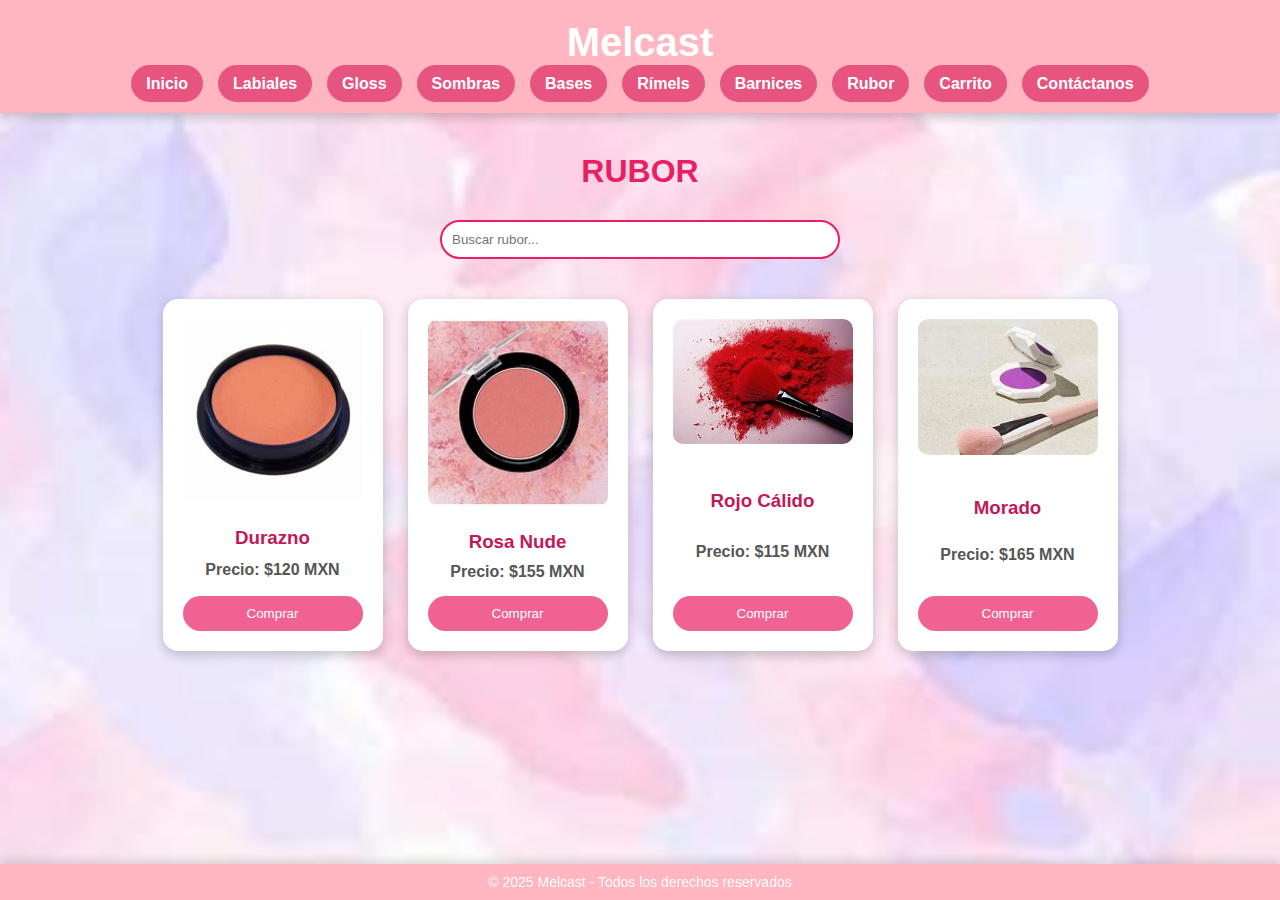
<file: rubor.html>
<!DOCTYPE html>
<html lang="es">
<head>
  <meta charset="UTF-8">
  <title>RUBOR - Melcast</title>
  <link rel="stylesheet" href="styles.css">
  <link rel="stylesheet" href="diseño.css">
</head>
<body>
  <header>
    <h1>Melcast</h1>
    <nav>
      <ul>
        <li><a href="index.html">Inicio</a></li>
        <li><a href="labiales.html">Labiales</a></li>
        <li><a href="gloss.html">Gloss</a></li>
        <li><a href="sombras.html">Sombras</a></li>
        <li><a href="bases.html">Bases</a></li>
        <li><a href="rimels.html">Rímels</a></li>
        <li><a href="barnices.html">Barnices</a></li>
        <li><a href="rubor.html">Rubor</a></li>
        <li><a href="carrito.html">Carrito</a></li>
        <li><a href="contactanos.html">Contáctanos</a></li>
      </ul>
    </nav>
  </header>

  <main>
    <h2>RUBOR</h2>

    <input type="text" id="busqueda" placeholder="Buscar rubor..." onkeyup="buscarProducto()">

    <div class="productos-container">
      <div class="producto">
        <img src="H4.jpeg" alt="Rubor Durazno">
        <h3>Durazno</h3>
        <p>Precio: $120 MXN</p>
        <button class="button" onclick="agregarAlCarrito('Durazno', 120)">Comprar</button>
      </div>

      <div class="producto">
        <img src="H1.jpeg" alt="Rubor Rosa Nude">
        <h3>Rosa Nude</h3>
        <p>Precio: $155 MXN</p>
        <button class="button" onclick="agregarAlCarrito('Rosa Nude', 155)">Comprar</button>
      </div>

      <div class="producto">
        <img src="H2.jpeg" alt="Rubor Rojo Cálido">
        <h3>Rojo Cálido</h3>
        <p>Precio: $115 MXN</p>
        <button class="button" onclick="agregarAlCarrito('Rojo Cálido', 115)">Comprar</button>
      </div>

      <div class="producto">
        <img src="H3.jpeg" alt="Rubor Morado">
        <h3>Morado</h3>
        <p>Precio: $165 MXN</p>
        <button class="button" onclick="agregarAlCarrito('Morado', 165)">Comprar</button>
      </div>
    </div>
  </main>

  <footer>
    &copy; 2025 Melcast - Todos los derechos reservados
  </footer>

  <script>
    function agregarAlCarrito(nombre, precio) {
      const producto = { nombre, precio };
      const carrito = JSON.parse(localStorage.getItem("carrito")) || [];
      carrito.push(producto);
      localStorage.setItem("carrito", JSON.stringify(carrito));
      alert("Producto agregado al carrito!");
    }

    function buscarProducto() {
      const input = document.getElementById('busqueda').value.toLowerCase();
      const productos = document.getElementsByClassName('producto');

      for (let i = 0; i < productos.length; i++) {
        const titulo = productos[i].getElementsByTagName('h3')[0].innerText.toLowerCase();
        productos[i].style.display = titulo.includes(input) ? '' : 'none';
      }
    }
  </script>
</body>
</html>
</file>
<file: styles.css>
body {
    font-family: Arial, sans-serif;
    margin: 0;
    padding: 0;
    background:rgb(133, 6, 84);
    
  }
  
  header {
    background-color:rgb(34, 5, 20);
    padding: 10px;
    text-align: center;
    color: white;
  }
  
  nav ul {
    list-style-type: none;
    padding: 0;
    display: flex;
    justify-content: center;
    gap: 15px;
  }
  
  nav ul li a {
    color: white;
    text-decoration: none;
    font-weight: bold;
  }
  
  main {
    padding: 20px;
    text-align: center;
  }

  /*brbujas*/
  .bubble {
  position: absolute;
  width: 200px;
  height: 200px;
  border-radius: 50%;
  box-shadow: inset 0 0 25px rgba (255, 255, 255, 0.25);
  animation: animate_4010 8s ease-in-out infinite;
}

.bubble:nth-child(2) {
  position: relative;
  zoom: 0.45;
  left: -10px;
  top: -100px;
  animation-delay: -4s;
}

.bubble:nth-child(3) {
  position: relative;
  zoom: 0.45;
  right: -80px;
  top: -300px;
  animation-delay: -6s;
}

.bubble:nth-child(4) {
  position: relative;
  zoom: 0.35;
  left: -120px;
  bottom: -200px;
  animation-delay: -3s;
}

.bubble:nth-child(5) {
  position: relative;
  zoom: 0.5;
  left: 0px;
  top: 200px;
  animation-delay: -5s;
}

@keyframes animate_4010 {
  0%,100% {
    transform: translateY(-20px);
  }

  50% {
    transform: translateY(20px);
  }
}

.bubble::before {
  content: '';
  position: absolute;
  top: 50px;
  left: 45px;
  width: 30px;
  height: 30px;
  border-radius: 50%;
  background: #fff;
  z-index: 10;
  filter: blur(2px);
}

.bubble::after {
  content: '';
  position: absolute;
  top: 80px;
  left: 80px;
  width: 20px;
  height: 20px;
  border-radius: 50%;
  background: #fff;
  z-index: 10;
  filter: blur(2px);
}

.bubble span {
  position: absolute;
  border-radius: 50%;
}

.bubble span:nth-child(1) {
  inset: 10px;
  border-left: 15px solid #0fb4ff;
  filter: blur(8px);
}

.bubble span:nth-child(2) {
  inset: 10px;
  border-right: 15px solid #ff4484;
  filter: blur(8px);
}

.bubble span:nth-child(3) {
  inset: 10px;
  border-top: 15px solid #ffeb3b;
  filter: blur(8px);
}

.bubble span:nth-child(4) {
  inset: 30px;
  border-left: 15px solid #ff4484;
  filter: blur(12px);
}

.bubble span:nth-child(5) {
  inset: 10px;
  border-bottom: 10px solid #fff;
  filter: blur(8px);
  transform: rotate(330deg);
}
/*carrycel*/
.wrapper {
  width: 100%;
  height: 100%;
  position: relative;
  text-align: center;
  display: flex;
  align-items: center;
  justify-content: center;
  overflow: hidden;
}

.inner {
  --w: 100px;
  --h: 150px;
  --translateZ: calc((var(--w) + var(--h)) + 0px);
  --rotateX: -15deg;
  --perspective: 1000px;
  position: absolute;
  width: var(--w);
  height: var(--h);
  top: 25%;
  left: calc(50% - (var(--w) / 2) - 2.5px);
  z-index: 2;
  transform-style: preserve-3d;
  transform: perspective(var(--perspective));
  animation: rotating 20s linear infinite; /* */
}
@keyframes rotating {
  from {
    transform: perspective(var(--perspective)) rotateX(var(--rotateX))
      rotateY(0);
  }
  to {
    transform: perspective(var(--perspective)) rotateX(var(--rotateX))
      rotateY(1turn);
  }
}

.card {
  position: absolute;
  border: 2px solid rgba(var(--color-card));
  border-radius: 12px;
  overflow: hidden;
  inset: 0;
  transform: rotateY(calc((360deg / var(--quantity)) * var(--index)))
    translateZ(var(--translateZ));
}

.img {
  width: 100%;
  height: 100%;
  object-fit: cover;
  background: #0000
    radial-gradient(
      circle,
      rgba(var(--color-card), 0.2) 0%,
      rgba(var(--color-card), 0.6) 80%,
      rgba(var(--color-card), 0.9) 100%
    );
}
</file>
<file: diseño.css>
/* diseño.css */

* {
  margin: 0;
  padding: 0;
  box-sizing: border-box;
  font-family: 'Segoe UI', sans-serif;
}

body {
  background: url('fondo.jpeg') no-repeat center center fixed;
  background-size: cover;
  color: #4a4a4a;
  padding-bottom: 60px;
}

header {
  background-color: #ffb6c1;
  color: white;
  padding: 20px 0;
  text-align: center;
  box-shadow: 0 4px 10px rgba(0,0,0,0.2);
}

header h1 {
  font-size: 2.5rem;
  margin-bottom: 10px;
}

nav ul {
  list-style: none;
  display: flex;
  justify-content: center;
  flex-wrap: wrap;
  gap: 15px;
}

nav ul li a {
  text-decoration: none;
  color: white;
  font-weight: bold;
  background-color: #e75480;
  padding: 10px 15px;
  border-radius: 20px;
  transition: background-color 0.3s ease;
}

nav ul li a:hover {
  background-color: #d93b6d;
}

main {
  padding: 40px 20px;
  text-align: center;
}

h2 {
  color: #e91e63;
  margin-bottom: 30px;
  font-size: 2rem;
}

#busqueda {
  padding: 10px;
  width: 60%;
  max-width: 400px;
  border: 2px solid #e91e63;
  border-radius: 25px;
  margin-bottom: 40px;
  outline: none;
  transition: 0.3s;
}

#busqueda:focus {
  box-shadow: 0 0 10px #e91e63;
}

.productos-container {
  display: flex;
  flex-wrap: wrap;
  justify-content: center;
  gap: 25px;
}

.producto {
  background-color: white;
  border-radius: 15px;
  box-shadow: 0 4px 12px rgba(0, 0, 0, 0.2);
  padding: 20px;
  width: 220px;
  min-height: 350px; /* Altura mínima para uniformidad */
  transition: transform 0.3s ease, box-shadow 0.3s ease;
  animation: fadeIn 0.8s ease;
  display: flex;
  flex-direction: column;
  justify-content: space-between; /* Distribuye el contenido uniformemente */
}

.producto:hover {
  transform: translateY(-5px);
  box-shadow: 0 8px 20px rgba(0, 0, 0, 0.25);
}

.producto img {
  width: 100%;
  border-radius: 10px;
  margin-bottom: 15px;
  transition: transform 0.3s ease;
}

.producto img:hover {
  transform: scale(1.05);
}

.producto h3 {
  color: #c2185b;
  margin: 10px 0;
}

.producto p {
  font-weight: bold;
  color: #555;
  margin-bottom: 15px;
}

.button {
  background-color: #f06292;
  color: white;
  border: none;
  padding: 10px 20px;
  border-radius: 25px;
  cursor: pointer;
  transition: background-color 0.3s ease, transform 0.2s ease;
}

.button:hover {
  background-color: #ec407a;
  transform: scale(1.05);
}

@keyframes fadeIn {
  from {
    opacity: 0;
    transform: translateY(10px);
  }
  to {
    opacity: 1;
    transform: translateY(0);
  }
}

footer {
  position: fixed;
  bottom: 0;
  width: 100%;
  background-color: #ffb6c1;
  text-align: center;
  padding: 10px;
  color: white;
  font-size: 14px;
  box-shadow: 0 -3px 10px rgba(0,0,0,0.15);
}

.form-container {
  max-width: 600px;
  margin: 50px auto;
  background-color: white;
  padding: 30px;
  border-radius: 20px;
  box-shadow: 0 6px 20px rgba(0, 0, 0, 0.2);
  animation: fadeIn 0.8s ease;
}

.form-container p {
  text-align: center;
  margin-bottom: 20px;
  font-size: 1rem;
  color: #555;
}

.form-group {
  display: flex;
  flex-wrap: wrap;
  gap: 20px;
  margin-bottom: 20px;
}

.form-content {
  flex: 1 1 45%;
  display: flex;
  flex-direction: column;
}

label {
  font-weight: bold;
  margin-bottom: 5px;
  color: #c2185b;
}

input[type="text"],
input[type="email"],
input[type="tel"],
textarea {
  padding: 10px;
  border: 2px solid #f8bbd0;
  border-radius: 15px;
  outline: none;
  transition: border-color 0.3s ease;
}

input[type="text"]:focus,
input[type="email"]:focus,
input[type="tel"]:focus,
textarea:focus {
  border-color: #e91e63;
  box-shadow: 0 0 8px #f48fb1;
}

textarea {
  resize: none;
  width: 100%;
}

input[type="submit"] {
  background-color: #e91e63;
  color: white;
  padding: 12px 20px;
  border: none;
  border-radius: 25px;
  font-size: 1rem;
  font-weight: bold;
  cursor: pointer;
  transition: background-color 0.3s ease, transform 0.2s ease;
  width: 100%;
  margin-top: 10px;
}

input[type="submit"]:hover {
  background-color: #d81b60;
  transform: scale(1.03);
}
</file>
<file: styles1.css>
.elemento {
    width: 500px;
    height: 300px;
    background-image: url('uni.webp'), url('uni.webp');
    background-position: center, top right;
    background-size: cover, 100px 100px;
    background-repeat: no-repeat, no-repeat;
    margin:0;
    padding:0;
    box-sizing:border-box;
}
body{
    font-family:arial,Helvetica, sans-serif;
    background: linear-gradient(
        188deg,
        rgb(231, 68, 177)0%,
        rgb(230, 62, 165)50%,
        rgb(179, 19, 99)100%
        );
        
        justify-content:center;
        min-height:100vh;
}
.form-container{
    text-aling:center;
}
 .form-container h2{
    font-size:40px;
    color:#F5FCFF;
    margin-bottom:10px;
 }
 .form-container p{
    .form-size:10px;
    color:#5F9;
    margin-bottom:50px;
 }

  form{
    padding:50px;
    background:linear-gradient(
        50deg,
        rgb(70, 4, 37)0%,
        rgb(201, 80, 140)0%,
        rgb(201, 126, 163)0%,
    );
    border-radius:15px;
    box-shadow:0 0 20px rgb(8, 0, 4)0%;
    width:800px;
    text-aling:left;
    display:flex;
    flex-direction;
  }
  .form-group{
    display:grid;
    grid-template-colums: repead(2,1fr);
    grid-gap:40px;
    margin-bottom:40px;
  }
  .form-content{
    display:flex;
    flex-direction:column;
  }

  label{
    color:#F5FCFF;
    font-size:15px;
    margin-bottom:15px;
  }

  input,textarea{
    padding:20px 15px;
    background-color:#283B64;
    border:0;
    outline:none;
    border-radius:25px;
    color:#F5FCFF;
    font-size:16px;
  }
  ::placeholder{
    color:#949FBD;
    font-size:16px;

  }

  textarea{
    margin-bottom:40px;
  }
  .btn{
    padding:17px 15px;
    width:180px;
    aling-self:center;
    text-tranform:capitalize;
    color:#F5FCFF;
    font-size:16px;
    box-shadow:0 0 20px rgba(0,0,0,0,0.2);
    cursor:pointer;
    background:linear-gradient(
        90deg,
        rgb(150, 247, 60)0%,
        rgb(196, 245, 118)0%,
    );
  }

  /*burbuja*/
  .bubble {
  position: absolute;
  width: 200px;
  height: 200px;
  border-radius: 50%;
  box-shadow: inset 0 0 25px rgba (255, 255, 255, 0.25);
  animation: animate_4010 8s ease-in-out infinite;
}

.bubble:nth-child(2) {
  position: relative;
  zoom: 0.45;
  left: -10px;
  top: -100px;
  animation-delay: -4s;
}

.bubble:nth-child(3) {
  position: relative;
  zoom: 0.45;
  right: -80px;
  top: -300px;
  animation-delay: -6s;
}

.bubble:nth-child(4) {
  position: relative;
  zoom: 0.35;
  left: -120px;
  bottom: -200px;
  animation-delay: -3s;
}

.bubble:nth-child(5) {
  position: relative;
  zoom: 0.5;
  left: 0px;
  top: 200px;
  animation-delay: -5s;
}

@keyframes animate_4010 {
  0%,100% {
    transform: translateY(-20px);
  }

  50% {
    transform: translateY(20px);
  }
}

.bubble::before {
  content: '';
  position: absolute;
  top: 50px;
  left: 45px;
  width: 30px;
  height: 30px;
  border-radius: 50%;
  background: #fff;
  z-index: 10;
  filter: blur(2px);
}

.bubble::after {
  content: '';
  position: absolute;
  top: 80px;
  left: 80px;
  width: 20px;
  height: 20px;
  border-radius: 50%;
  background: #fff;
  z-index: 10;
  filter: blur(2px);
}

.bubble span {
  position: absolute;
  border-radius: 50%;
}

.bubble span:nth-child(1) {
  inset: 10px;
  border-left: 15px solid #0fb4ff;
  filter: blur(8px);
}

.bubble span:nth-child(2) {
  inset: 10px;
  border-right: 15px solid #ff4484;
  filter: blur(8px);
}

.bubble span:nth-child(3) {
  inset: 10px;
  border-top: 15px solid #ffeb3b;
  filter: blur(8px);
}

.bubble span:nth-child(4) {
  inset: 30px;
  border-left: 15px solid #ff4484;
  filter: blur(12px);
}

.bubble span:nth-child(5) {
  inset: 10px;
  border-bottom: 10px solid #fff;
  filter: blur(8px);
  transform: rotate(330deg);
}
</file>
